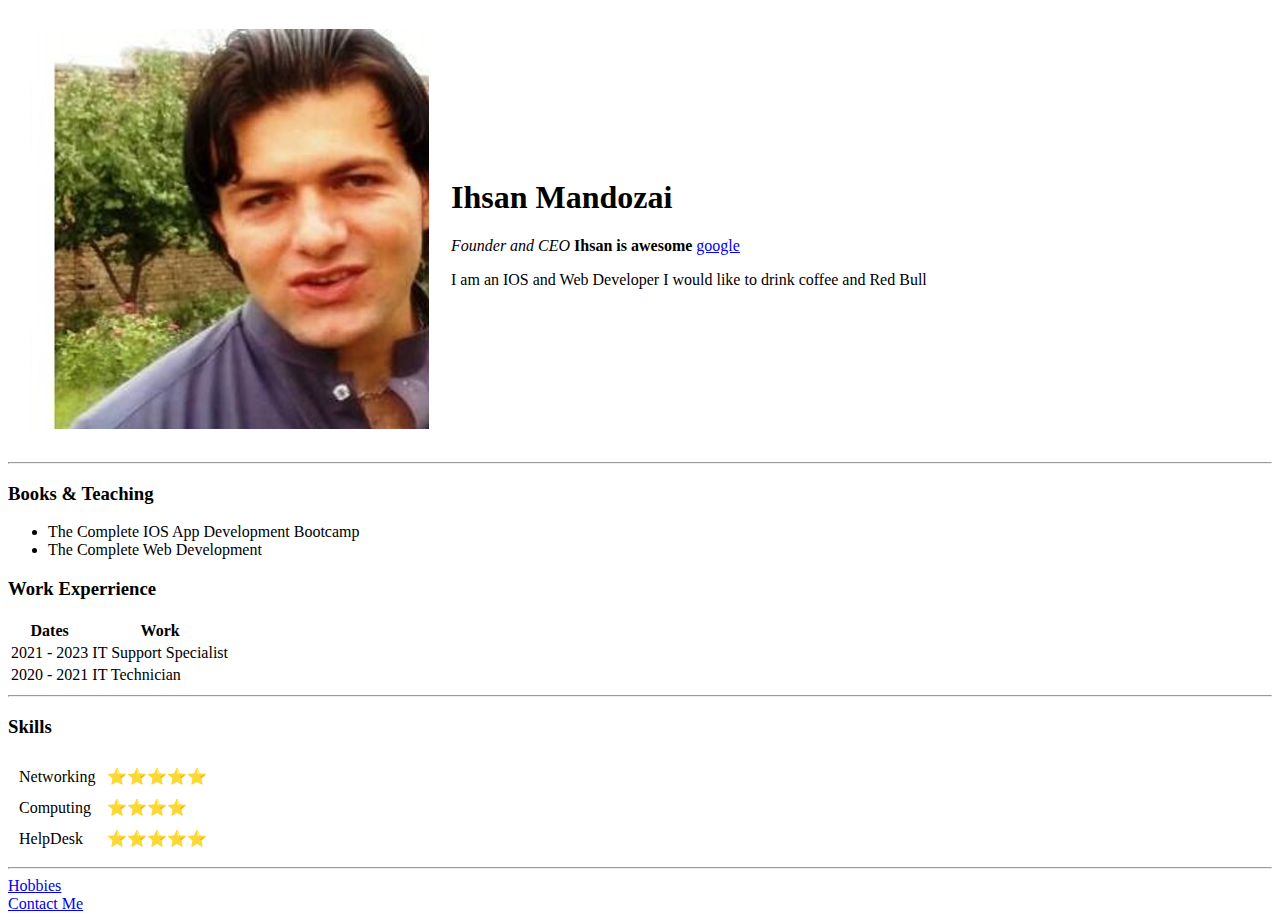
<file: index.html>
<!DOCTYPE html>


<head>
    <meta charset="UTF-8">
    <title>Ihsan Website</title>
</head>

<body>
    <table cellspacing="20">
        <tr>
            <td><img src="Images/IM.jpeg" alt="Ihsan Mandozai Picture"></td>
            <td>
                <h1> Ihsan Mandozai</h1>
                <P> <em> Founder and CEO</em>
                    <strong> Ihsan is awesome</strong> <a href="https://www.google.com/">google</a>
                </P>
                <p> I am an IOS and Web Developer I would like to drink coffee and Red Bull</p>
            </td>
        </tr>
    </table>

    <hr>
    <h3>Books & Teaching</h3>
    <ul>
        <li> The Complete IOS App Development Bootcamp</li>
        <li> The Complete Web Development </li>
    </ul>
    <h3> Work Experrience</h3>

    <table>
        <tr>
            <th>Dates</th>
            <th>Work</th>
        </tr>
        <tr>
            <td> 2021 - 2023</td>
            <td>IT Support Specialist</td>
        </tr>
        <tr>
            <td> 2020 - 2021</td>
            <td>IT Technician</td>
        </tr>

    </table>
    <hr>
    <h3>Skills</h3>
    <table cellspacing="10">
        <tr>
            <td>Networking</td>
            <td>⭐⭐⭐⭐⭐</td>
        </tr>
        <tr>
            <td>Computing</td>
            <td>⭐⭐⭐⭐</td>
        </tr>
        <tr>
            <td>HelpDesk</td>
            <td>⭐⭐⭐⭐⭐</td>
        </tr>
    </table>
    <hr>
    <a href="hobbies.html">Hobbies</a>
    <br>
    <a href="Contacts.html">Contact Me</a>
</body>

</html>
</file>
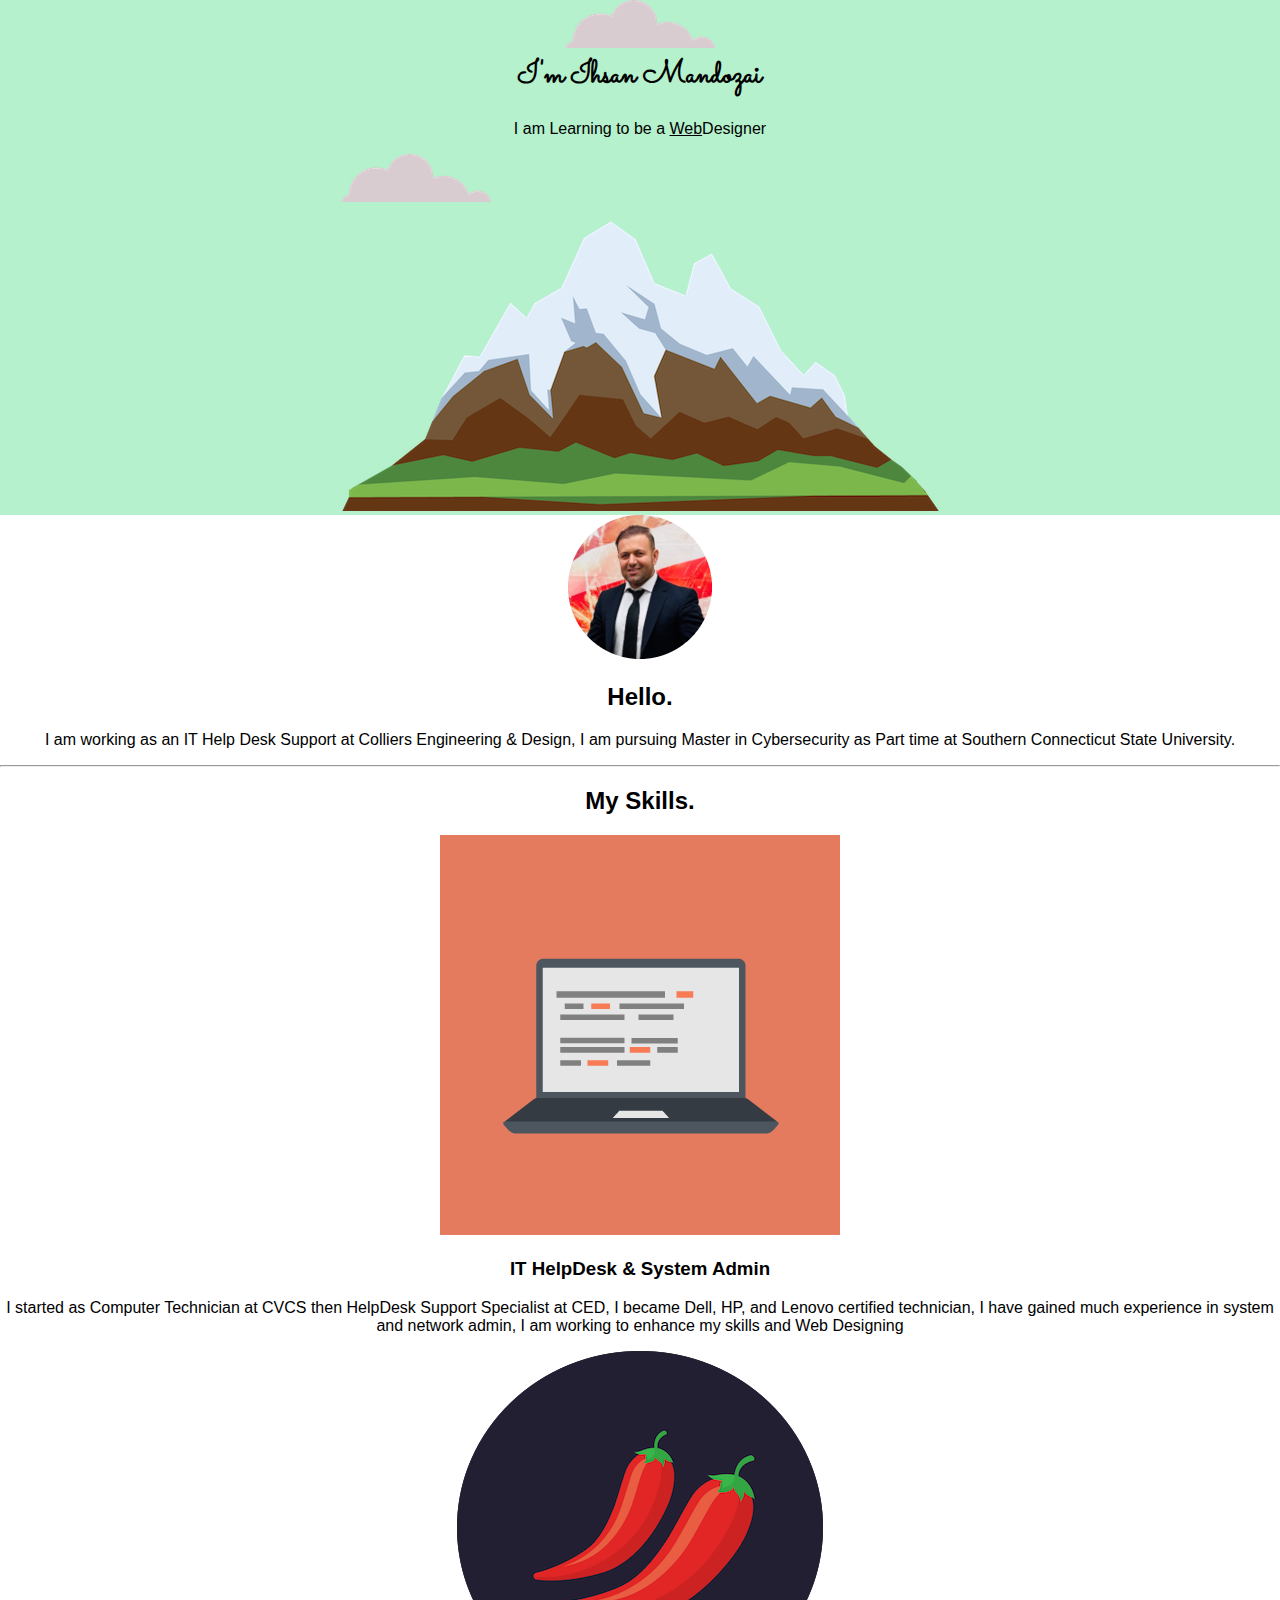
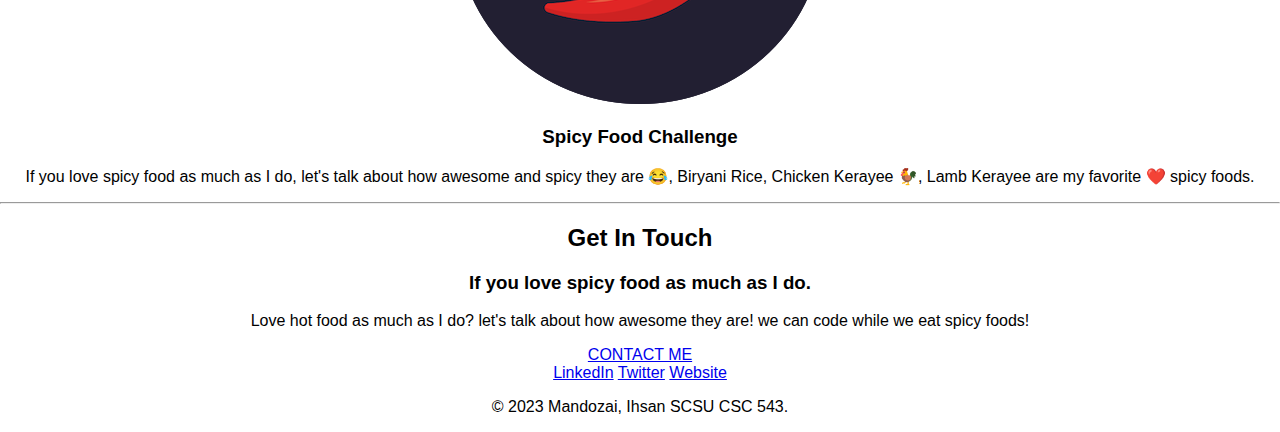
<file: Index.html>
<!DOCTYPE html>
<html lang="en">

<head>
    <title>Ihsan Mandozai Site</title>
    <link rel="stylesheet" href="CSS/Styles.css">
    <link rel="icon" href="favicon.ico">
    <link rel="preconnect" href="https://fonts.googleapis.com">
    <link rel="preconnect" href="https://fonts.gstatic.com" crossorigin>
    <link href="https://fonts.googleapis.com/css2?family=Sacramento&display=swap" rel="stylesheet">
</head>

<body>
    <div class="top-container">
        <img class="top-cloud" src="Images/cloud.png" alt="Cloud-img">
        <h1>I'm Ihsan Mandozai</h1>
        <P>I am Learning to be a <span class="pro1">Web</span>Designer</P>
        <img class="bottom-cloud" src="Images/cloud.png" alt="Cloud-img">
        <img src="Images/mountain.png" alt="mountain-image">
    </div>
    <div class="middle-container">
        <div class="profile">
            <img src="Images/IM.png" alt="Ihsan">
            <h2>Hello.</h2>
            <p>I am working as an IT Help Desk Support at Colliers Engineering & Design, I am pursuing Master in
                Cybersecurity as Part time at Southern Connecticut State University.
            </p>
        </div>
        <hr>
        <div class="skills">
            <h2>My Skills.</h2>
            <div class="skill-row">
                <img class="" src="Images/computer.png" alt="Skills">
                <h3>IT HelpDesk & System Admin</h3>
                <p>I started as Computer Technician at CVCS then HelpDesk Support Specialist at CED, I became Dell, HP,
                    and Lenovo certified technician, I have gained much experience in system and network admin, I am
                    working to enhance my skills and Web Designing </p>
            </div>
            <div class="skill-row">
                <img class="" src="Images/chillies.png" alt="chillies">
                <h3>Spicy Food Challenge</h3>
                <p>If you love spicy food as much as I do, let's talk about how awesome and spicy they are 😂, Biryani
                    Rice, Chicken Kerayee 🐓, Lamb Kerayee are my favorite ❤️ spicy foods. </p>
            </div>
        </div>
        <hr>
        <div class="contact-me">
            <h2>Get In Touch</h2>
            <h3>If you love spicy food as much as I do.</h3>
            <p>Love hot food as much as I do? let's talk about how awesome they are! we can code while we eat spicy
                foods!</p>
            <a class="btn" href="mailto:mandozaii1@southernct.edu">CONTACT ME</a>
        </div>
    </div>


    <div class="bottom-container">
        <a class="footer-link" href="https://www.linkedin.com/">LinkedIn</a>
        <a class="footer-link" href="https://twitter.com/">Twitter</a>
        <a class="footer-link" href="https://www.southernct.edu//">Website</a>
        <p>© 2023 Mandozai, Ihsan SCSU CSC 543.</p>
    </div>
</body>

</html>
</file>
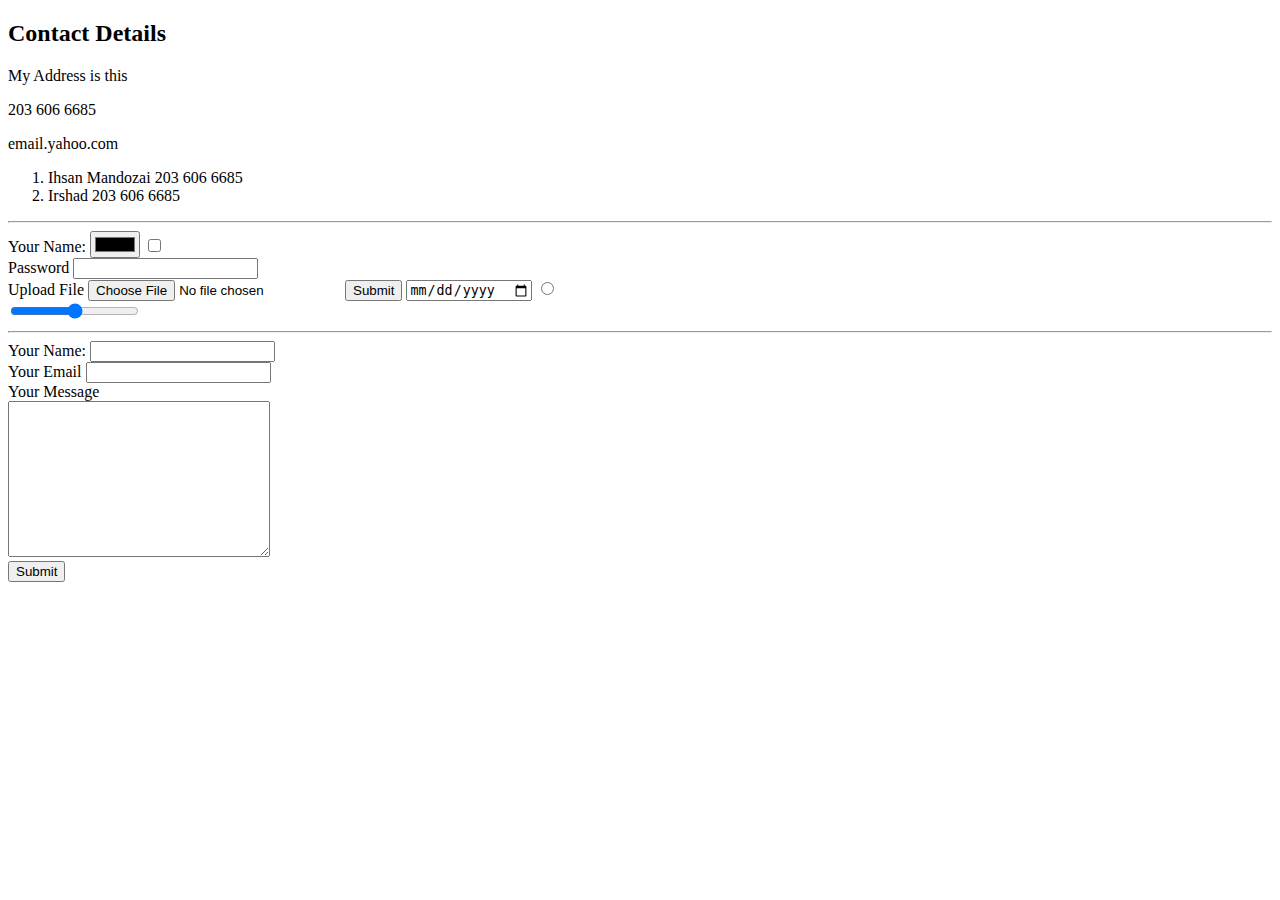
<file: Contacts.html>
<!DOCTYPE html>

<head>
    <meta charset="UTF-8">
    <title>Contact Me</title>
</head>

<body>
    <h2>Contact Details</h2>
    <p>My Address is this </p>
    <p> 203 606 6685</p>
    <p>email.yahoo.com</p>
    <ol>
        <li>Ihsan Mandozai 203 606 6685</li>
        <li>Irshad 203 606 6685</li>
    </ol>
    <hr>
    <form action="mailto:i.mandozai@yahoo.com" method="post" enctype="text/plain">
        <label>Your Name:</label>
        <input type="color">
        <input type="checkbox"><br>
        <label>Password</label>
        <input type="password"><br>
        <label>Upload File</label>
        <input type="file">
        <input type="Submit" name="">
        <input type="date">
        <input type="radio"><br>
        <input type="range">

    </form>
    <hr>
    <form action="mailto:i.mandozai@yahoo.com" method="post" enctype="text/plain">
        <label>Your Name:</label>
        <input type="text" name="YourName"><br>
        <label>Your Email</label>
        <input type="email" name="Your Email"><br>
        <label>Your Message</label> <br>
        <textarea name="YourMessage" id="" cols="30" rows="10"></textarea><br>
        <input type="submit">

    </form>
</body>

</html>
</file>
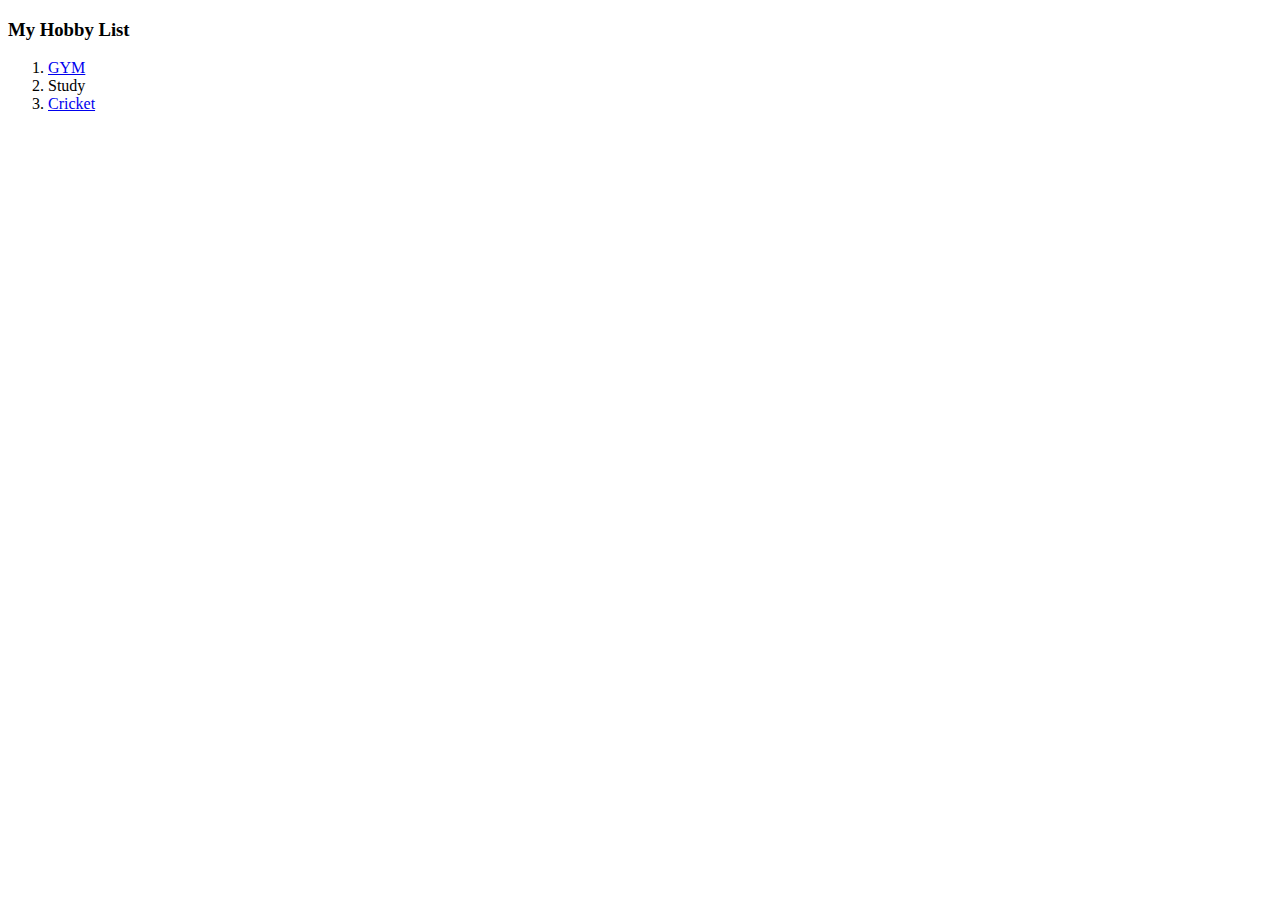
<file: hobbies.html>
<!DOCTYPE html>

<head>
    <meta charset="UTF-8">
    <title>My Hobbies </title>
</head>

<body>
    <h3> My Hobby List</h3>
    <ol>
        <li><a href="https://www.theedgefitnessclubs.com/">GYM</a> </li>
        <li> Study</li>
        <li><a href="https://www.espn.com/">Cricket</a> </li>
    </ol>
</body>

</html>
</file>
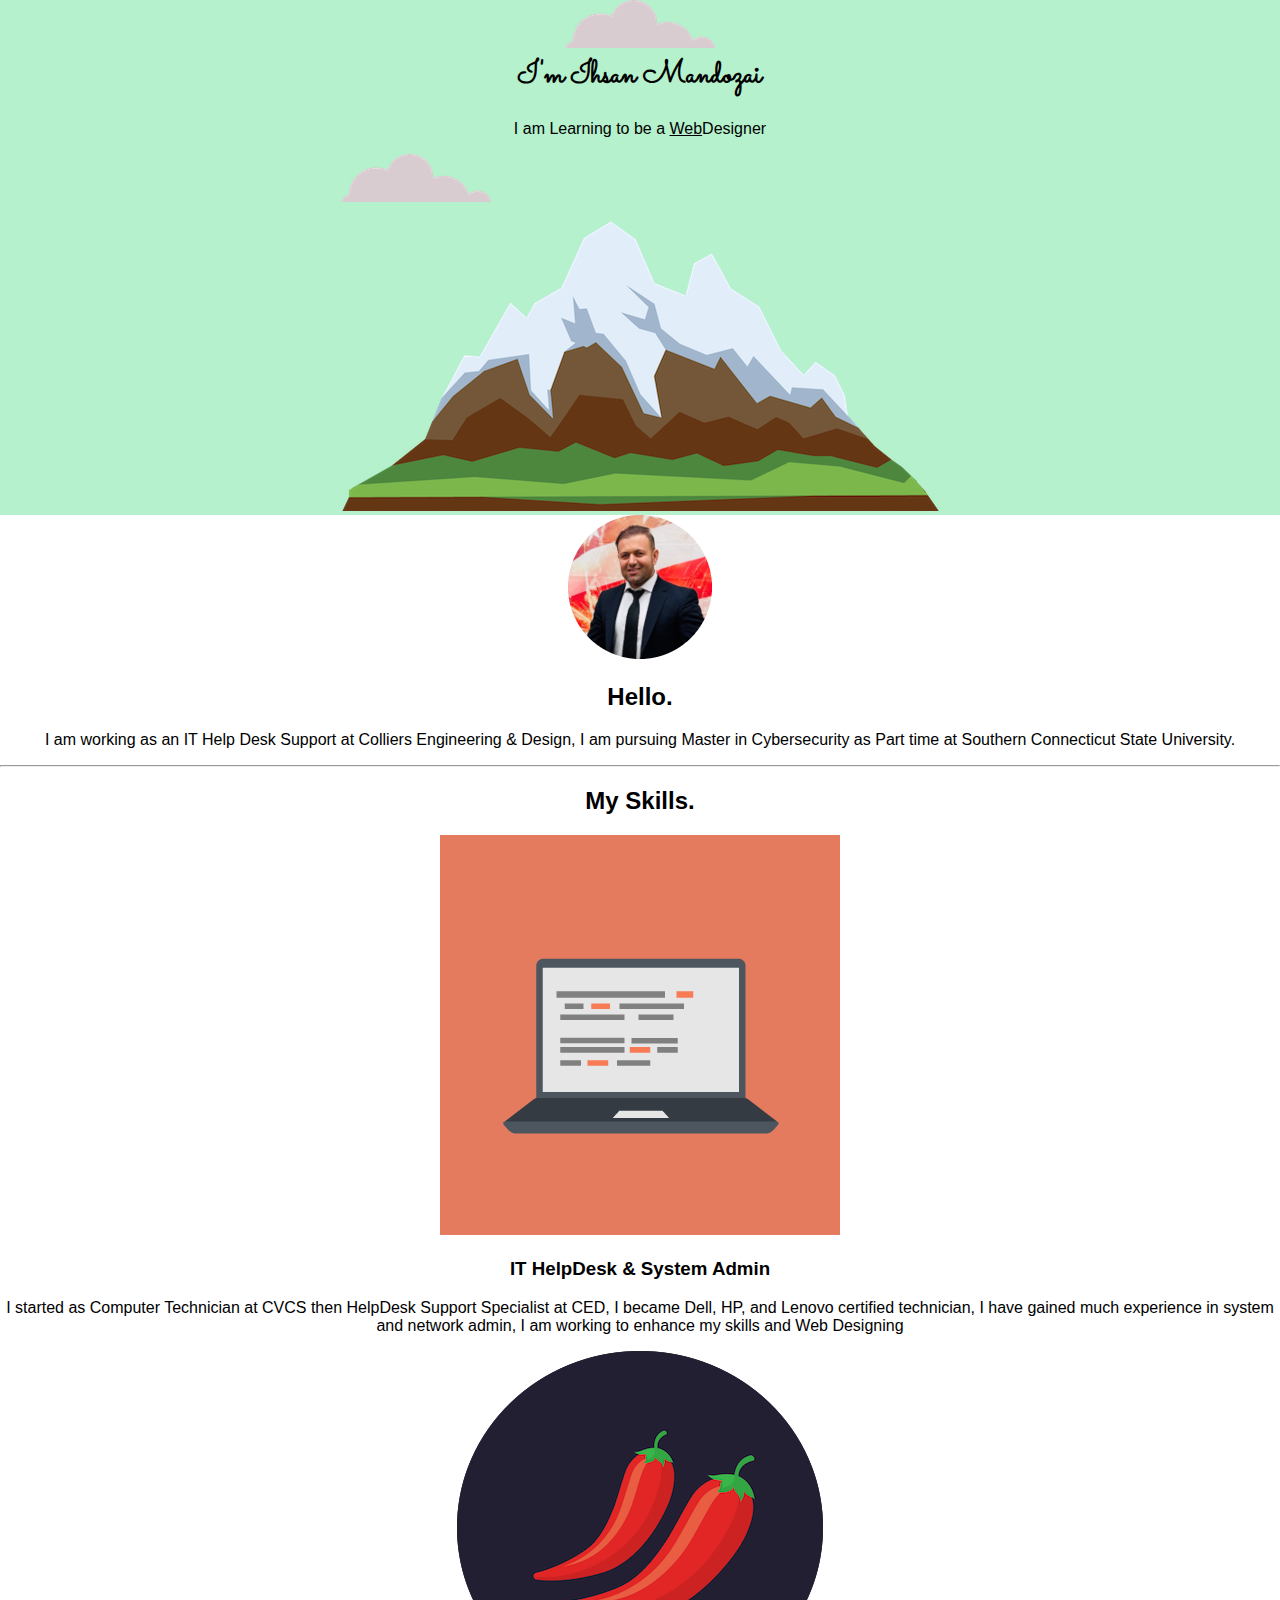
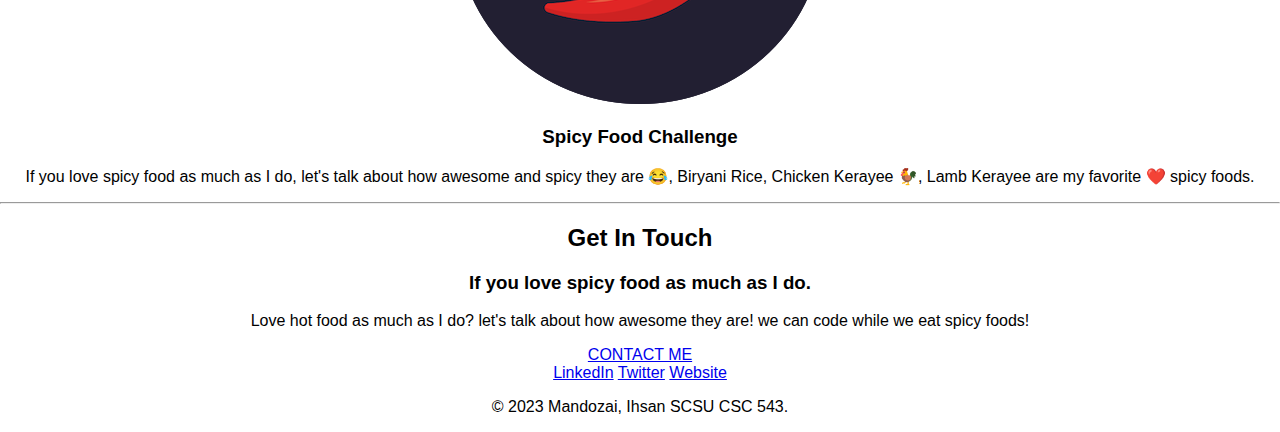
<file: IhsanIndex.html>
<!DOCTYPE html>
<html lang="en">

<head>
    <title>Ihsan Mandozai Site</title>
    <link rel="stylesheet" href="CSS/Styles.css">
    <link rel="icon" href="favicon.ico">
    <link rel="preconnect" href="https://fonts.googleapis.com">
    <link rel="preconnect" href="https://fonts.gstatic.com" crossorigin>
    <link href="https://fonts.googleapis.com/css2?family=Sacramento&display=swap" rel="stylesheet">
</head>

<body>
    <div class="top-container">
        <img class="top-cloud" src="Images/cloud.png" alt="Cloud-img">
        <h1>I'm Ihsan Mandozai</h1>
        <P>I am Learning to be a <span class="pro1">Web</span>Designer</P>
        <img class="bottom-cloud" src="Images/cloud.png" alt="Cloud-img">
        <img src="Images/mountain.png" alt="mountain-image">
    </div>
    <div class="middle-container">
        <div class="profile">
            <img src="Images/IM.png" alt="Ihsan">
            <h2>Hello.</h2>
            <p>I am working as an IT Help Desk Support at Colliers Engineering & Design, I am pursuing Master in
                Cybersecurity as Part time at Southern Connecticut State University.
            </p>
        </div>
        <hr>
        <div class="skills">
            <h2>My Skills.</h2>
            <div class="skill-row">
                <img class="" src="Images/computer.png" alt="Skills">
                <h3>IT HelpDesk & System Admin</h3>
                <p>I started as Computer Technician at CVCS then HelpDesk Support Specialist at CED, I became Dell, HP,
                    and Lenovo certified technician, I have gained much experience in system and network admin, I am
                    working to enhance my skills and Web Designing </p>
            </div>
            <div class="skill-row">
                <img class="" src="Images/chillies.png" alt="chillies">
                <h3>Spicy Food Challenge</h3>
                <p>If you love spicy food as much as I do, let's talk about how awesome and spicy they are 😂, Biryani
                    Rice, Chicken Kerayee 🐓, Lamb Kerayee are my favorite ❤️ spicy foods. </p>
            </div>
        </div>
        <hr>
        <div class="contact-me">
            <h2>Get In Touch</h2>
            <h3>If you love spicy food as much as I do.</h3>
            <p>Love hot food as much as I do? let's talk about how awesome they are! we can code while we eat spicy
                foods!</p>
            <a class="btn" href="mailto:mandozaii1@southernct.edu">CONTACT ME</a>
        </div>
    </div>


    <div class="bottom-container">
        <a class="footer-link" href="https://www.linkedin.com/">LinkedIn</a>
        <a class="footer-link" href="https://twitter.com/">Twitter</a>
        <a class="footer-link" href="https://www.southernct.edu//">Website</a>
        <p>© 2023 Mandozai, Ihsan SCSU CSC 543.</p>
    </div>
</body>

</html>
</file>
<file: CSS/Styles.css>
body {
    margin: 0;
    text-align: center;
    font-family: Verdana, Geneva, Tahoma, sans-serif
}

h1 {
    font-family: 'Sacramento', cursive;
}

h1 {
    margin-top: 0;
}

.top-container {
    background-color: #B5F1CC;
}

.middle-container {}

.bottom-container {}

.pro1 {
    text-decoration: underline;
}

.bottom-cloud {
    position: absolute;
}
</file>
